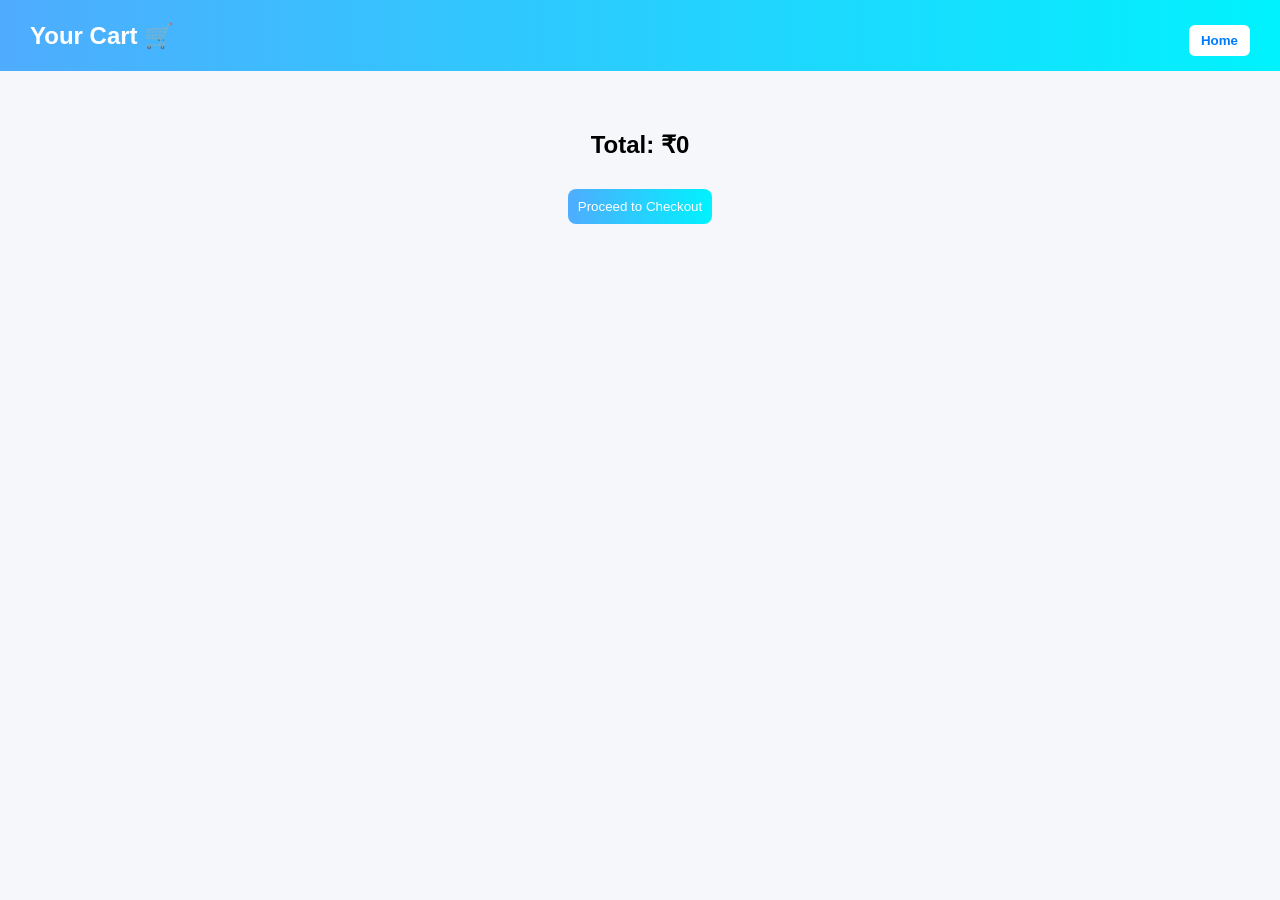
<file: cart.html>
<!DOCTYPE html>
<html lang="en">
<head>
    <meta charset="UTF-8">
    <title>Cart - QuickMeds</title>
    <link rel="stylesheet" href="style.css">
</head>
<body>

    <!-- Navbar -->
    <nav>
        <h1>Your Cart 🛒</h1>
        <button onclick="goHome()">Home</button>
    </nav>

    <!-- Cart Items -->
    <section id="cart-items" class="products"></section>

    <!-- Total -->
    <h2 id="total" style="text-align:center;"></h2>

    <!-- Checkout Button -->
    <div style="text-align:center; margin:20px;">
        <button onclick="goToCheckout()">Proceed to Checkout</button>
    </div>

    <script src="cart.js"></script>

</body>
</html>
</file>
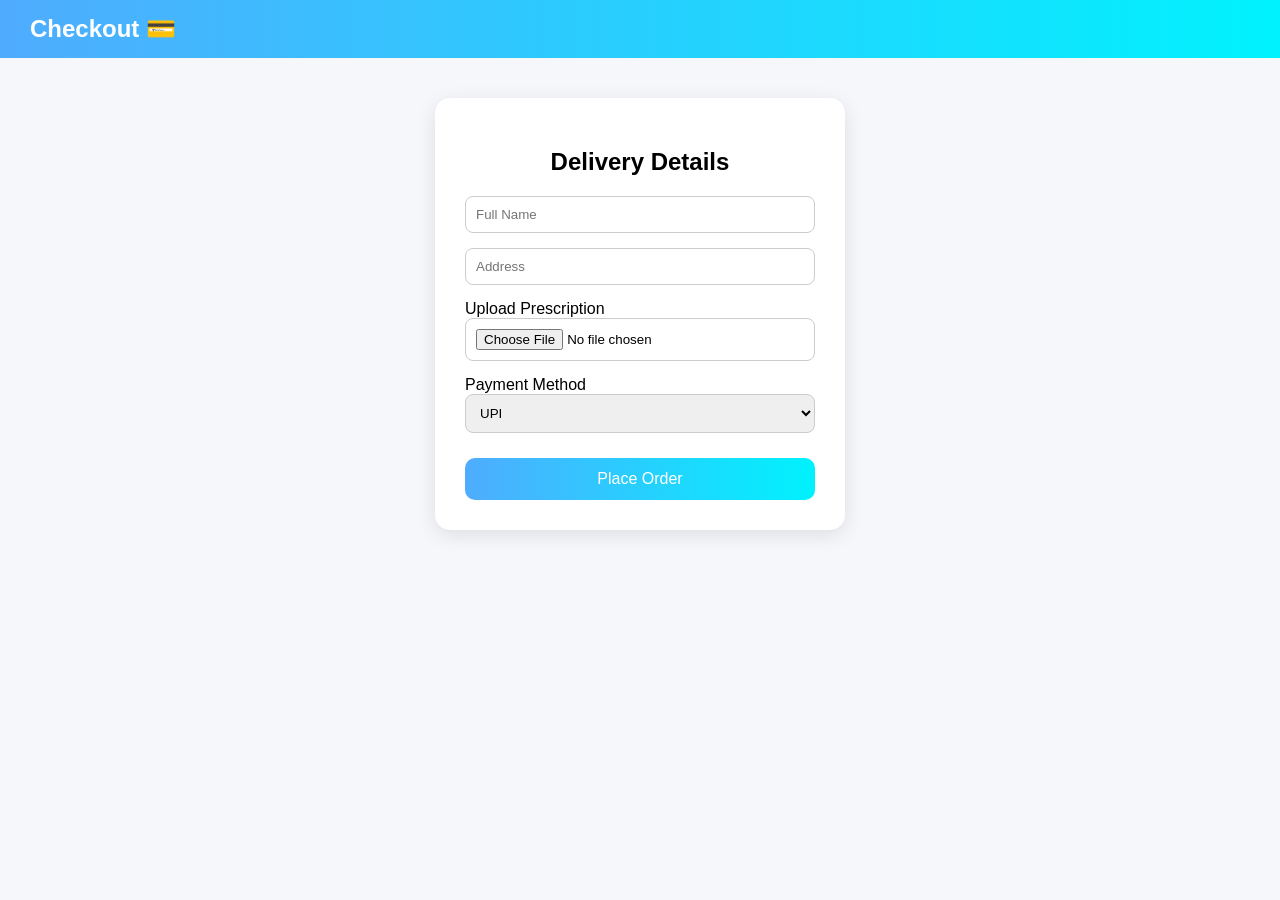
<file: checkout.html>
<!DOCTYPE html>
<html>
<head>
    <title>Checkout</title>
    <link rel="stylesheet" href="style.css">
</head>
<body>

<nav>
    <h1>Checkout 💳</h1>
</nav>

<div class="checkout-container">
    <form class="checkout-form" onsubmit="placeOrder(event)">
        
        <h2>Delivery Details</h2>

        <input type="text" placeholder="Full Name" required>
        
        <input type="text" placeholder="Address" required>

        <label>Upload Prescription</label>
        <input type="file">

        <label>Payment Method</label>
        <select>
            <option>UPI</option>
            <option>Card</option>
            <option>Cash on Delivery</option>
        </select>

        <button type="submit">Place Order</button>

    </form>
</div>

<script src="checkout.js"></script>

</body>
</html>
</file>
<file: style.css>
body {
    font-family: 'Segoe UI', sans-serif;
    margin: 0;
    background: #f5f7fb;
}


nav {
    display: flex;
    justify-content: space-between;
    align-items: center;
    padding: 15px 30px;
    background: linear-gradient(90deg, #4facfe, #00f2fe);
    color: white;
}

nav h1 {
    margin: 0;
}

nav input {
    padding: 8px;
    border-radius: 6px;
    border: none;
    outline: none;
}

nav button {
    background: white;
    color: #007bff;
    border-radius: 6px;
    padding: 8px 12px;
    font-weight: bold;
}


.products {
    display: flex;
    flex-wrap: wrap;
    justify-content: center;
    padding: 20px;
}


.card {
    background: white;
    margin: 15px;
    padding: 20px;
    width: 200px;
    text-align: center;
    border-radius: 15px;
    box-shadow: 0 4px 15px rgba(0,0,0,0.1);
    transition: 0.3s;
}

.card:hover {
    transform: translateY(-5px);
}


button {
    background: linear-gradient(90deg, #4facfe, #00f2fe);
    color: white;
    border: none;
    padding: 10px;
    border-radius: 8px;
    cursor: pointer;
    margin-top: 10px;
    transition: 0.3s;
}

button:hover {
    opacity: 0.8;
}


#cart-items {
    display: flex;
    flex-wrap: wrap;
    justify-content: center;
}


#total {
    text-align: center;
    margin-top: 20px;
}
.product-img {
    width: 80px;
    height: 80px;
    margin-bottom: 10px;
}
.hero {
    text-align: center;
    padding: 40px;
    background: white;
    margin: 20px;
    border-radius: 10px;
}
.checkout-container {
    display: flex;
    justify-content: center;
    margin-top: 40px;
}

.checkout-form {
    background: white;
    padding: 30px;
    width: 350px;
    border-radius: 15px;
    box-shadow: 0 5px 20px rgba(0,0,0,0.1);
    display: flex;
    flex-direction: column;
}

.checkout-form h2 {
    text-align: center;
    margin-bottom: 20px;
}

.checkout-form input,
.checkout-form select {
    margin-bottom: 15px;
    padding: 10px;
    border-radius: 8px;
    border: 1px solid #ccc;
}

.checkout-form button {
    background: linear-gradient(90deg, #4facfe, #00f2fe);
    padding: 12px;
    border-radius: 10px;
    font-size: 16px;
}
</file>
